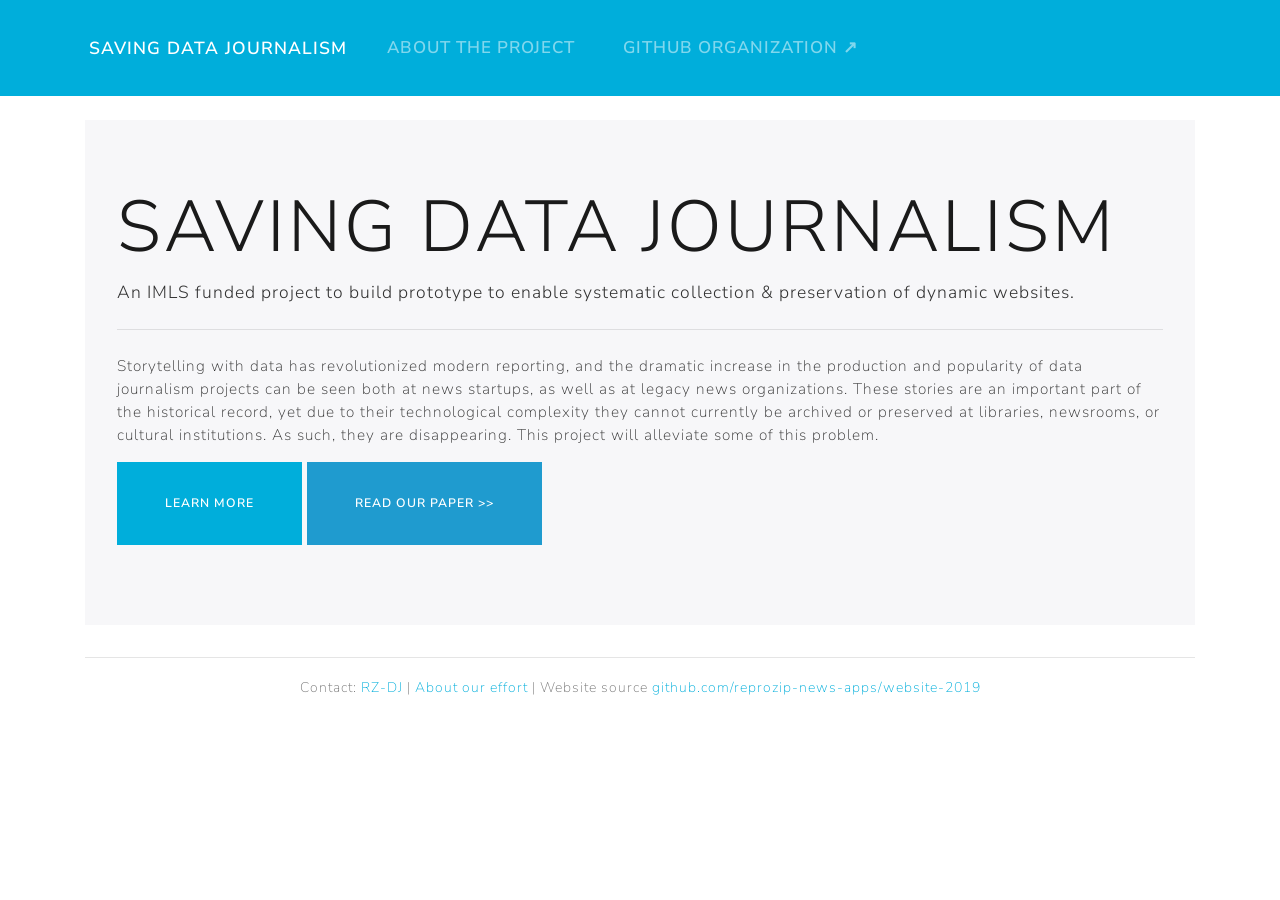
<file: index.html>
<!DOCTYPE html>
<html prefix="og: http://ogp.me/ns# article: http://ogp.me/ns/article#
" lang="en">
<head>
<meta charset="utf-8">
<meta name="viewport" content="width=device-width, initial-scale=1">
<title>index | Saving Data Journalism</title>
<link href="assets/css/all-nocdn.css" rel="stylesheet" type="text/css">
<meta name="theme-color" content="#5670d4">
<meta name="generator" content="Nikola (getnikola.com)">
<link rel="alternate" type="application/rss+xml" title="RSS" href="rss.xml">
<link rel="canonical" href="https://savingjournalism.reprozip.org/">
<!--[if lt IE 9]><script src="assets/js/html5.js"></script><![endif]--><meta name="author" content="RZ-DJ">
<meta property="og:site_name" content="Saving Data Journalism">
<meta property="og:title" content="index">
<meta property="og:url" content="https://savingjournalism.reprozip.org/">
<meta property="og:description" content="Saving Data Journalism
		An IMLS funded project to build prototype to enable systematic collection &amp; preservation of dynamic websites.
		
		Storytelling with data has revolutionized modern reporting, ">
<meta property="og:type" content="article">
<meta property="article:published_time" content="2018-06-25T15:19:05-04:00">
</head>
<body>
<a href="#content" class="sr-only sr-only-focusable">Skip to main content</a>

<!-- Menubar -->

<nav class="navbar navbar-expand-md navbar-dark bg-dark static-top mb-4"><div class="container">
<!-- This keeps the margins nice -->
        <a class="navbar-brand" href="https://savingjournalism.reprozip.org/">

            <span id="blog-title">Saving Data Journalism</span>
        </a>
        <button class="navbar-toggler" type="button" data-toggle="collapse" data-target="#bs-navbar" aria-controls="bs-navbar" aria-expanded="false" aria-label="Toggle navigation">
            <span class="navbar-toggler-icon"></span>
        </button>

        <div class="collapse navbar-collapse" id="bs-navbar">
            <ul class="navbar-nav mr-auto">
<li class="nav-item">
<a href="about/" class="nav-link">About the Project</a>
                </li>
<li class="nav-item">
<a href="https://github.com/reprozip-news-apps" class="nav-link">GitHub Organization ↗</a>

                
            </li>
</ul>
<ul class="navbar-nav navbar-right"></ul>
</div>
<!-- /.navbar-collapse -->
    </div>
<!-- /.container -->
</nav><!-- End of Menubar --><div class="container" id="content" role="main">
    <div class="body-content">
        <!--Body content-->
        
        
<article class="post-text storypage" itemscope="itemscope" itemtype="http://schema.org/Article"><header></header><div class="e-content entry-content" itemprop="articleBody text">
    <!--
.. title:
.. slug: index
.. date: 2018-06-25 15:19:05 UTC-04:00
.. hidetitle: True
.. description: 
.. type: text
-->


  
  
  <div class="jumbotron">
		<h1 class="display-3">Saving Data Journalism</h1>
		<p class="lead">An IMLS funded project to build prototype to enable systematic collection &amp; preservation of dynamic websites.</p>
		<hr class="my-4">
<p>Storytelling with data has revolutionized modern reporting, and the dramatic increase in the production and popularity of data journalism projects can be seen both at news startups, as well as at legacy news organizations. These stories are an important part of the historical record, yet due to their technological complexity they cannot currently be archived or preserved at libraries, newsrooms, or cultural institutions. As such, they are disappearing. This project will alleviate some of this problem.</p>
		<p class="lead"><a class="btn btn-primary btn-lg" href="about/" role="button">Learn more</a> <a class="btn btn-info btn-lg" href="https://osf.io/preprints/lissa/khtdr/" role="button">Read our paper &gt;&gt;</a></p>
	</div>
  
  
	

    </div>
    

</article><!--End of body content--><footer id="footer">
            Contact: <a href="mailto:rz-dj@nyu.edu">RZ-DJ</a> | <a href="about/">About our effort</a> | Website source <a href="https://github.com/reprozip-news-apps/website-2019">github.com/reprozip-news-apps/website-2019</a>
            
        </footer>
</div>
</div>


        <script src="assets/js/all-nocdn.js"></script><!-- fancy dates --><script>
    moment.locale("en");
    fancydates(0, "YYYY-MM-DD HH:mm");
    </script><!-- end fancy dates --><script>
    baguetteBox.run('div#content', {
        ignoreClass: 'islink',
        captions: function(element) {
            return element.getElementsByTagName('img')[0].alt;
    }});
    </script>
</body>
</html>
</file>
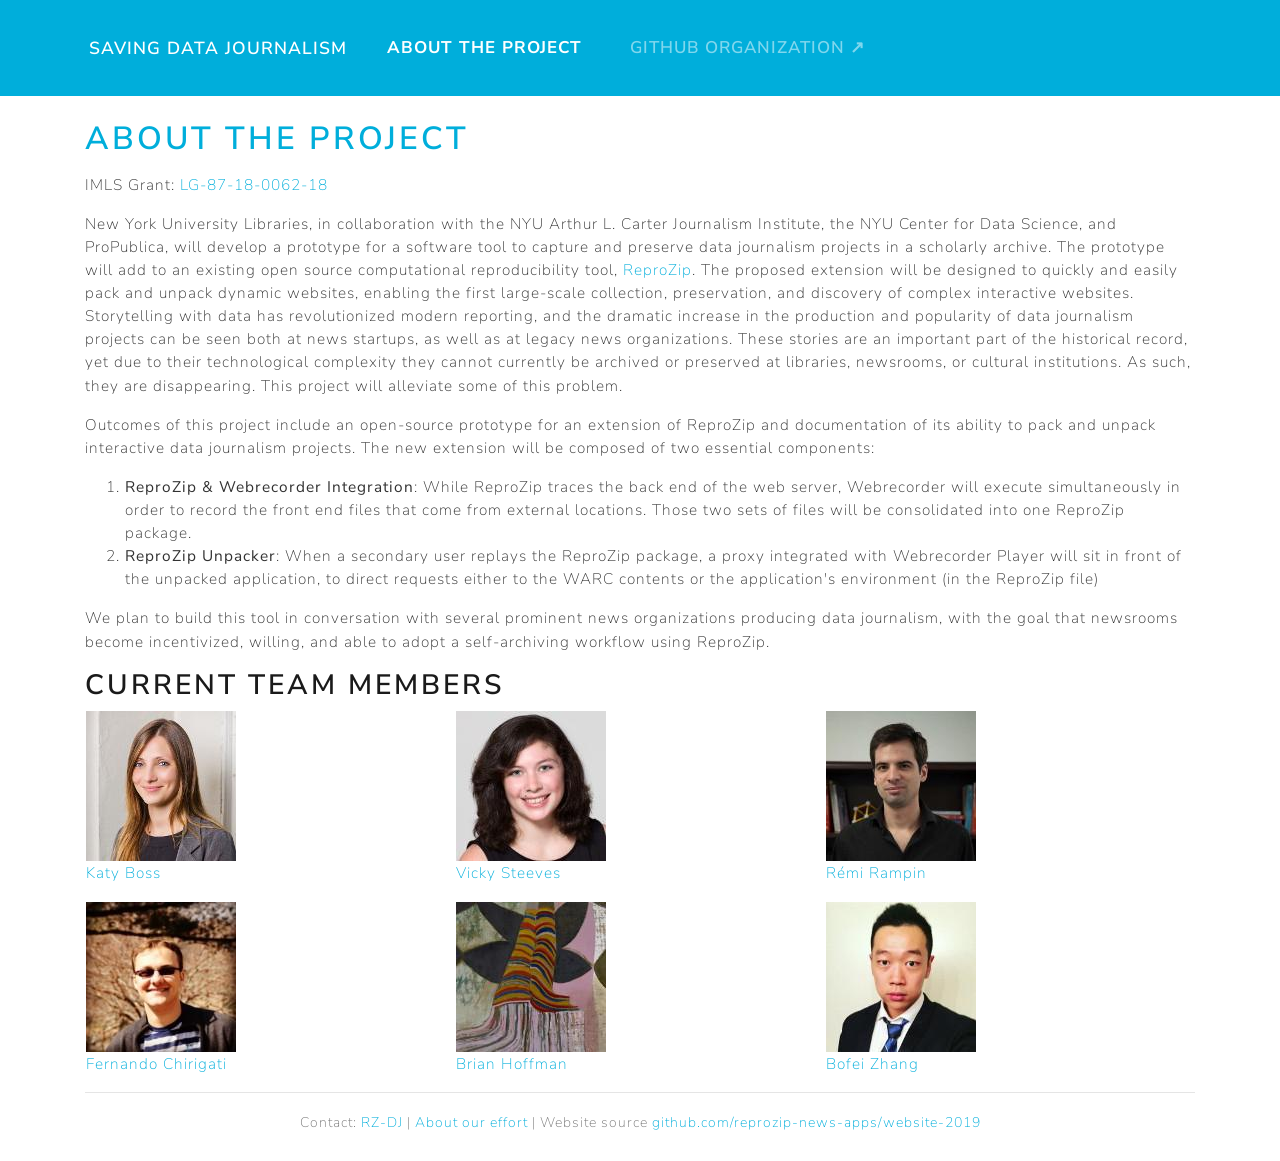
<file: about/index.html>
<!DOCTYPE html>
<html prefix="og: http://ogp.me/ns# article: http://ogp.me/ns/article#
" lang="en">
<head>
<meta charset="utf-8">
<meta name="viewport" content="width=device-width, initial-scale=1">
<title>About the Project | Saving Data Journalism</title>
<link href="../assets/css/all-nocdn.css" rel="stylesheet" type="text/css">
<meta name="theme-color" content="#5670d4">
<meta name="generator" content="Nikola (getnikola.com)">
<link rel="alternate" type="application/rss+xml" title="RSS" href="../rss.xml">
<link rel="canonical" href="https://savingjournalism.reprozip.org/about/">
<!--[if lt IE 9]><script src="../assets/js/html5.js"></script><![endif]--><meta name="author" content="RZ-DJ">
<meta property="og:site_name" content="Saving Data Journalism">
<meta property="og:title" content="About the Project">
<meta property="og:url" content="https://savingjournalism.reprozip.org/about/">
<meta property="og:description" content="IMLS Grant: LG-87-18-0062-18

	New York University Libraries, in collaboration with the NYU Arthur L. Carter Journalism Institute, the NYU Center for Data Science, and ProPublica, will develop a proto">
<meta property="og:type" content="article">
<meta property="article:published_time" content="2018-06-25T15:19:05-04:00">
</head>
<body>
<a href="#content" class="sr-only sr-only-focusable">Skip to main content</a>

<!-- Menubar -->

<nav class="navbar navbar-expand-md navbar-dark bg-dark static-top mb-4"><div class="container">
<!-- This keeps the margins nice -->
        <a class="navbar-brand" href="https://savingjournalism.reprozip.org/">

            <span id="blog-title">Saving Data Journalism</span>
        </a>
        <button class="navbar-toggler" type="button" data-toggle="collapse" data-target="#bs-navbar" aria-controls="bs-navbar" aria-expanded="false" aria-label="Toggle navigation">
            <span class="navbar-toggler-icon"></span>
        </button>

        <div class="collapse navbar-collapse" id="bs-navbar">
            <ul class="navbar-nav mr-auto">
<li class="nav-item active">
<a href="." class="nav-link">About the Project <span class="sr-only">(active)</span></a>
                </li>
<li class="nav-item">
<a href="https://github.com/reprozip-news-apps" class="nav-link">GitHub Organization ↗</a>

                
            </li>
</ul>
<ul class="navbar-nav navbar-right"></ul>
</div>
<!-- /.navbar-collapse -->
    </div>
<!-- /.container -->
</nav><!-- End of Menubar --><div class="container" id="content" role="main">
    <div class="body-content">
        <!--Body content-->
        
        
<article class="post-text storypage" itemscope="itemscope" itemtype="http://schema.org/Article"><header><h1 class="p-name entry-title" itemprop="headline name"><a href="." class="u-url">About the Project</a></h1>

        

    </header><div class="e-content entry-content" itemprop="articleBody text">
    <p>IMLS Grant: <a href="https://www.imls.gov/grants/awarded/lg-87-18-0062-18">LG-87-18-0062-18</a></p>

	<p>New York University Libraries, in collaboration with the NYU Arthur L. Carter Journalism Institute, the NYU Center for Data Science, and ProPublica, will develop a prototype for a software tool to capture and preserve data journalism projects in a scholarly archive. The prototype will add to an existing open source computational reproducibility tool, <a href="https://www.reprozip.org">ReproZip</a>. The proposed extension will be designed to quickly and easily pack and unpack dynamic websites, enabling the first large-scale collection, preservation, and discovery of complex interactive websites. Storytelling with data has revolutionized modern reporting, and the dramatic increase in the production and popularity of data journalism projects can be seen both at news startups, as well as at legacy news organizations. These stories are an important part of the historical record, yet due to their technological complexity they cannot currently be archived or preserved at libraries, newsrooms, or cultural institutions. As such, they are disappearing. This project will alleviate some of this problem.</p>
	
	<p>Outcomes of this project include an open-source prototype for an extension of ReproZip and documentation of its ability to pack and unpack interactive data journalism projects. The new extension will be composed of two essential components:</p>

	<ol>
<li>
<strong>ReproZip &amp; Webrecorder Integration</strong>: While ReproZip traces the back end of the web server, Webrecorder will execute simultaneously in order to record the front end files that come from external locations. Those two sets of files will be consolidated into one ReproZip package.</li>
		<li>
<strong>ReproZip Unpacker</strong>: When a secondary user replays the ReproZip package, a proxy integrated with Webrecorder Player will sit in front of the unpacked application, to direct requests either to the WARC contents or the application's environment (in the ReproZip file)</li>
	</ol>
<p>We plan to build this tool in conversation with several prominent news organizations producing data journalism, with the goal that newsrooms become incentivized, willing, and able to adopt a self-archiving workflow using ReproZip. </p>
	
	<h2>Current Team Members</h2>
	
	<table style="height: 100%; width:100%;"><tbody>
<tr>
<td>
<img src="../images/katy.jpg" alt="Katy Boss"><p><a href="https://library.nyu.edu/people/katherine-boss/">Katy Boss</a></p>
</td>
    <td>
<img src="../images/vicky.jpg" alt="Vicky Steeves"><p><a href="https://vickysteeves.com/">Vicky Steeves</a></p>
</td>
    <td>
<img src="../images/remi.jpg" alt="Remi Rampin"><p><a href="https://github.com/remram44"> Rémi Rampin</a></p>
</td>
	</tr>
<tr>
<td>
<img src="../images/fernando.jpg" alt="Fernando Seabra Chirigati"><p><a href="http://vgc.poly.edu/~fchirigati/">Fernando Chirigati</a></p>
</td>
    <td>
<img src="../images/brian.jpg" alt="Brian Hoffman"><p><a href="https://github.com/quoideneuf">Brian Hoffman</a></p>
</td>
    <td>
<img src="../images/bofei.jpg" alt="Bofei Zhang"><p><a href="https://www.linkedin.com/in/bofei-zhang-a982a1b7/">Bofei Zhang</a></p>
</td>
	</tr>
</tbody></table>
</div>
    

</article><!--End of body content--><footer id="footer">
            Contact: <a href="mailto:rz-dj@nyu.edu">RZ-DJ</a> | <a href=".">About our effort</a> | Website source <a href="https://github.com/reprozip-news-apps/website-2019">github.com/reprozip-news-apps/website-2019</a>
            
        </footer>
</div>
</div>


        <script src="../assets/js/all-nocdn.js"></script><!-- fancy dates --><script>
    moment.locale("en");
    fancydates(0, "YYYY-MM-DD HH:mm");
    </script><!-- end fancy dates --><script>
    baguetteBox.run('div#content', {
        ignoreClass: 'islink',
        captions: function(element) {
            return element.getElementsByTagName('img')[0].alt;
    }});
    </script>
</body>
</html>
</file>
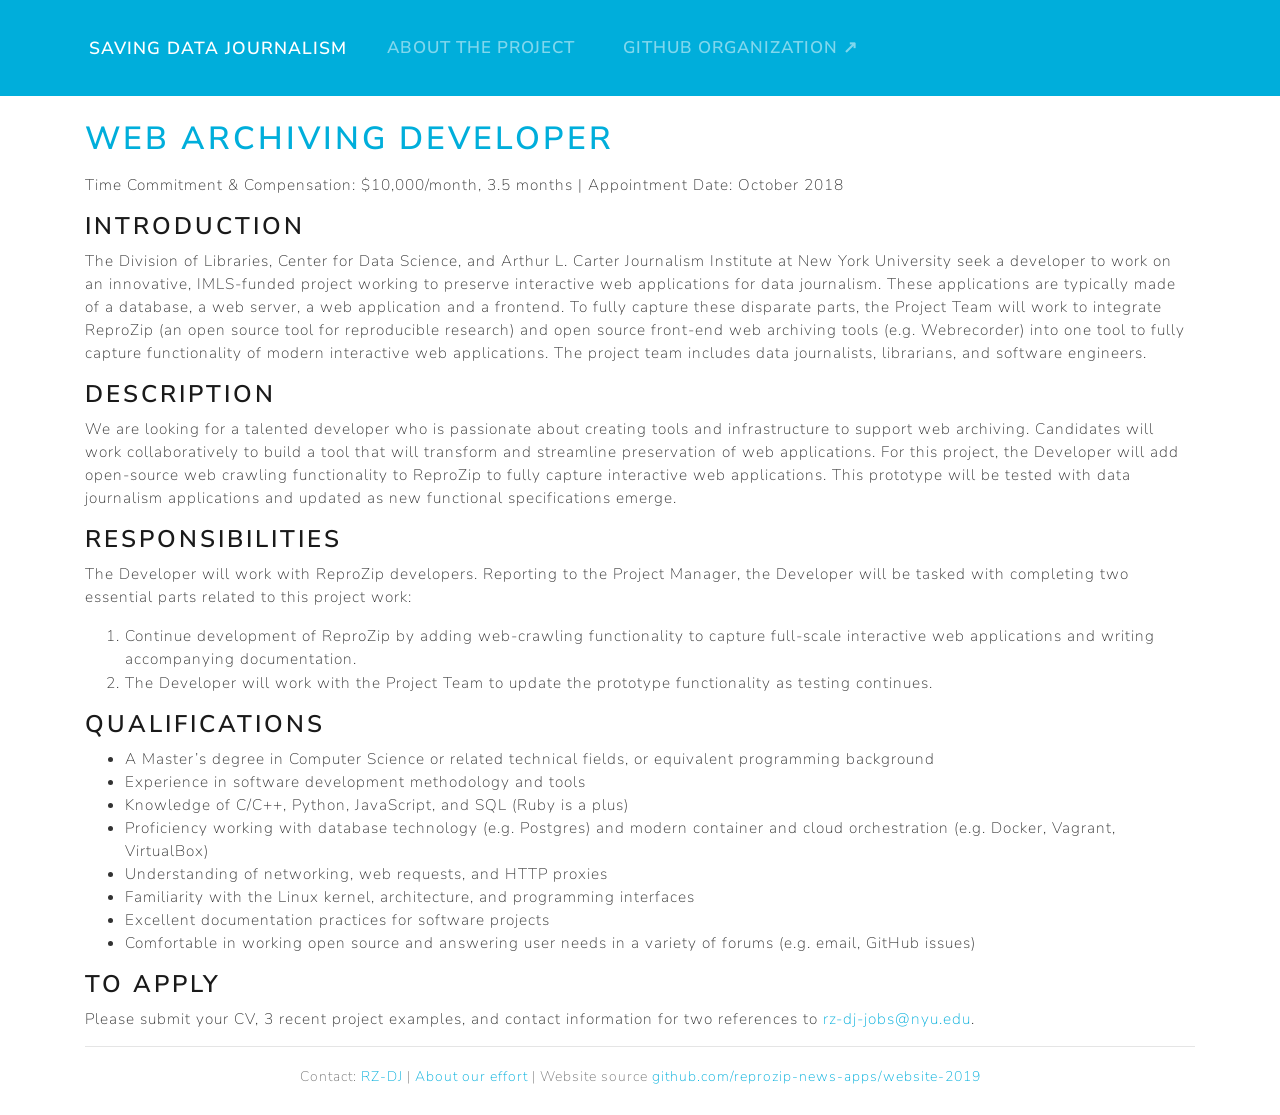
<file: dev/index.html>
<!DOCTYPE html>
<html prefix="og: http://ogp.me/ns# article: http://ogp.me/ns/article#
" lang="en">
<head>
<meta charset="utf-8">
<meta name="description" content="A short-term web archiving developer job for our grant project.">
<meta name="viewport" content="width=device-width, initial-scale=1">
<title>Web Archiving Developer | Saving Data Journalism</title>
<link href="../assets/css/all-nocdn.css" rel="stylesheet" type="text/css">
<meta name="theme-color" content="#5670d4">
<meta name="generator" content="Nikola (getnikola.com)">
<link rel="alternate" type="application/rss+xml" title="RSS" href="../rss.xml">
<link rel="canonical" href="https://savingjournalism.reprozip.org/dev/">
<!--[if lt IE 9]><script src="../assets/js/html5.js"></script><![endif]--><meta name="description" itemprop="description" content="A short-term web archiving developer job for our grant project.">
<meta name="author" content="RZ-DJ">
<meta property="og:site_name" content="Saving Data Journalism">
<meta property="og:title" content="Web Archiving Developer">
<meta property="og:url" content="https://savingjournalism.reprozip.org/dev/">
<meta property="og:description" content="A short-term web archiving developer job for our grant project.">
<meta property="og:type" content="article">
<meta property="article:published_time" content="2018-06-07T23:28:00-04:00">
</head>
<body>
<a href="#content" class="sr-only sr-only-focusable">Skip to main content</a>

<!-- Menubar -->

<nav class="navbar navbar-expand-md navbar-dark bg-dark static-top mb-4"><div class="container">
<!-- This keeps the margins nice -->
        <a class="navbar-brand" href="https://savingjournalism.reprozip.org/">

            <span id="blog-title">Saving Data Journalism</span>
        </a>
        <button class="navbar-toggler" type="button" data-toggle="collapse" data-target="#bs-navbar" aria-controls="bs-navbar" aria-expanded="false" aria-label="Toggle navigation">
            <span class="navbar-toggler-icon"></span>
        </button>

        <div class="collapse navbar-collapse" id="bs-navbar">
            <ul class="navbar-nav mr-auto">
<li class="nav-item">
<a href="../about/" class="nav-link">About the Project</a>
                </li>
<li class="nav-item">
<a href="https://github.com/reprozip-news-apps" class="nav-link">GitHub Organization ↗</a>

                
            </li>
</ul>
<ul class="navbar-nav navbar-right"></ul>
</div>
<!-- /.navbar-collapse -->
    </div>
<!-- /.container -->
</nav><!-- End of Menubar --><div class="container" id="content" role="main">
    <div class="body-content">
        <!--Body content-->
        
        
<article class="post-text storypage" itemscope="itemscope" itemtype="http://schema.org/Article"><header><h1 class="p-name entry-title" itemprop="headline name"><a href="." class="u-url">Web Archiving Developer</a></h1>

        

    </header><div class="e-content entry-content" itemprop="articleBody text">
    <p>Time Commitment &amp; Compensation: $10,000/month, 3.5 months | Appointment Date: October 2018</p>

	<h3>INTRODUCTION</h3>
	<p>The Division of Libraries, Center for Data Science, and Arthur L. Carter Journalism Institute at New York University seek a developer to work on an innovative, IMLS-funded project working to preserve interactive web applications for data journalism. These applications are typically made of a database, a web server, a web application and a frontend. To fully capture these disparate parts, the Project Team will work to integrate ReproZip (an open source tool for reproducible research) and open source front-end web archiving tools (e.g. Webrecorder) into one tool to fully capture functionality of modern interactive web applications. The project team includes data journalists, librarians, and software engineers.</p>

	<h3>DESCRIPTION</h3>
	<p>We are looking for a talented developer who is passionate about creating tools and infrastructure to support web archiving. Candidates will work collaboratively to build a tool that will transform and streamline preservation of web applications. For this project, the Developer will add open-source web crawling functionality to ReproZip to fully capture interactive web applications. This prototype will be tested with data journalism applications and updated as new functional specifications emerge.</p>

	<h3>RESPONSIBILITIES</h3>
	<p>The Developer will work with ReproZip developers. Reporting to the Project Manager, the Developer will be tasked with completing two essential parts related to this project work:</p>
	<ol>
<li>Continue development of ReproZip by adding web-crawling functionality to capture full-scale interactive web applications and writing accompanying documentation.</li>
		<li>The Developer will work with the Project Team to update the prototype functionality as testing continues.</li>
	</ol>
<h3>QUALIFICATIONS</h3>
	<ul>
<li>A Master’s degree in Computer Science or related technical fields, or equivalent programming background</li>
		<li>Experience in software development methodology and tools</li>
		<li>Knowledge of C/C++, Python, JavaScript, and SQL (Ruby is a plus)</li>
		<li>Proficiency working with database technology (e.g. Postgres) and modern container and cloud orchestration (e.g. Docker, Vagrant, VirtualBox)</li>
		<li>Understanding of networking, web requests, and HTTP proxies</li>
		<li>Familiarity with the Linux kernel, architecture, and programming interfaces</li>
		<li>Excellent documentation practices for software projects</li>
		<li>Comfortable in working open source and answering user needs in a variety of forums (e.g. email, GitHub issues)</li>
	</ul>
<h3>TO APPLY</h3>
	<p>Please submit your CV, 3 recent project examples, and contact information for two references to <a href="mailto:rz-dj-jobs@nyu.edu">rz-dj-jobs@nyu.edu</a>.</p>


    </div>
    

</article><!--End of body content--><footer id="footer">
            Contact: <a href="mailto:rz-dj@nyu.edu">RZ-DJ</a> | <a href="../about/">About our effort</a> | Website source <a href="https://github.com/reprozip-news-apps/website-2019">github.com/reprozip-news-apps/website-2019</a>
            
        </footer>
</div>
</div>


        <script src="../assets/js/all-nocdn.js"></script><!-- fancy dates --><script>
    moment.locale("en");
    fancydates(0, "YYYY-MM-DD HH:mm");
    </script><!-- end fancy dates --><script>
    baguetteBox.run('div#content', {
        ignoreClass: 'islink',
        captions: function(element) {
            return element.getElementsByTagName('img')[0].alt;
    }});
    </script>
</body>
</html>
</file>
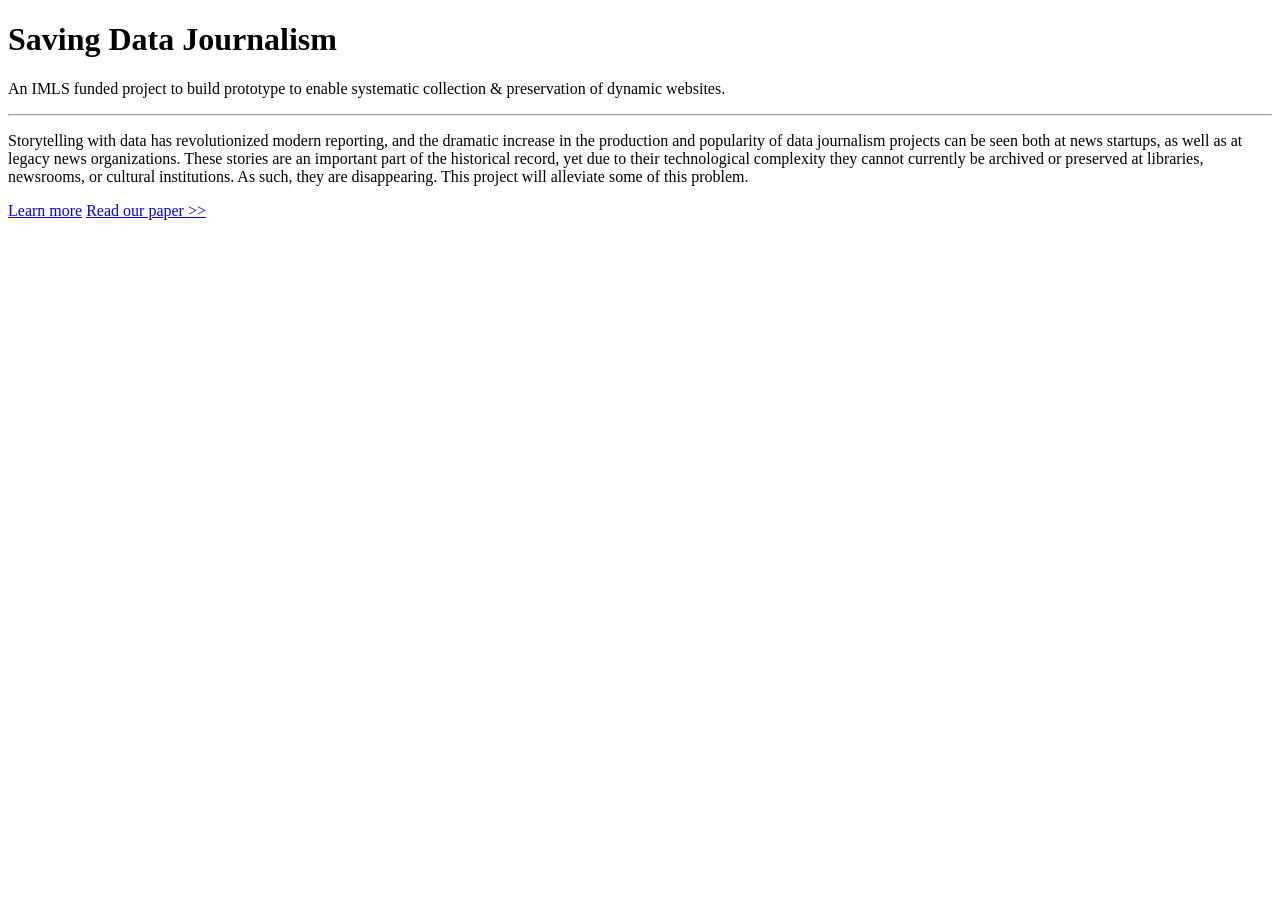
<file: pages/index.html>
<!--
.. title:
.. slug: index
.. date: 2018-06-25 15:19:05 UTC-04:00
.. hidetitle: True
.. description: 
.. type: text
-->
<!DOCTYPE html>
<html lang="en">
  <body>
  
  <div class="jumbotron">
		<h1 class="display-3">Saving Data Journalism</h1>
		<p class="lead">An IMLS funded project to build prototype to enable systematic collection & preservation of dynamic websites.</p>
		<hr class="my-4">
		<p>Storytelling with data has revolutionized modern reporting, and the dramatic increase in the production and popularity of data journalism projects can be seen both at news startups, as well as at legacy news organizations. These stories are an important part of the historical record, yet due to their technological complexity they cannot currently be archived or preserved at libraries, newsrooms, or cultural institutions. As such, they are disappearing. This project will alleviate some of this problem.</p>
		<p class="lead"><a class="btn btn-primary btn-lg" href="/about/" role="button">Learn more</a> <a class="btn btn-info btn-lg" href="https://osf.io/preprints/lissa/khtdr/" role="button">Read our paper >></a></p>
	</div>
  
  
	</body>
</html>
</file>
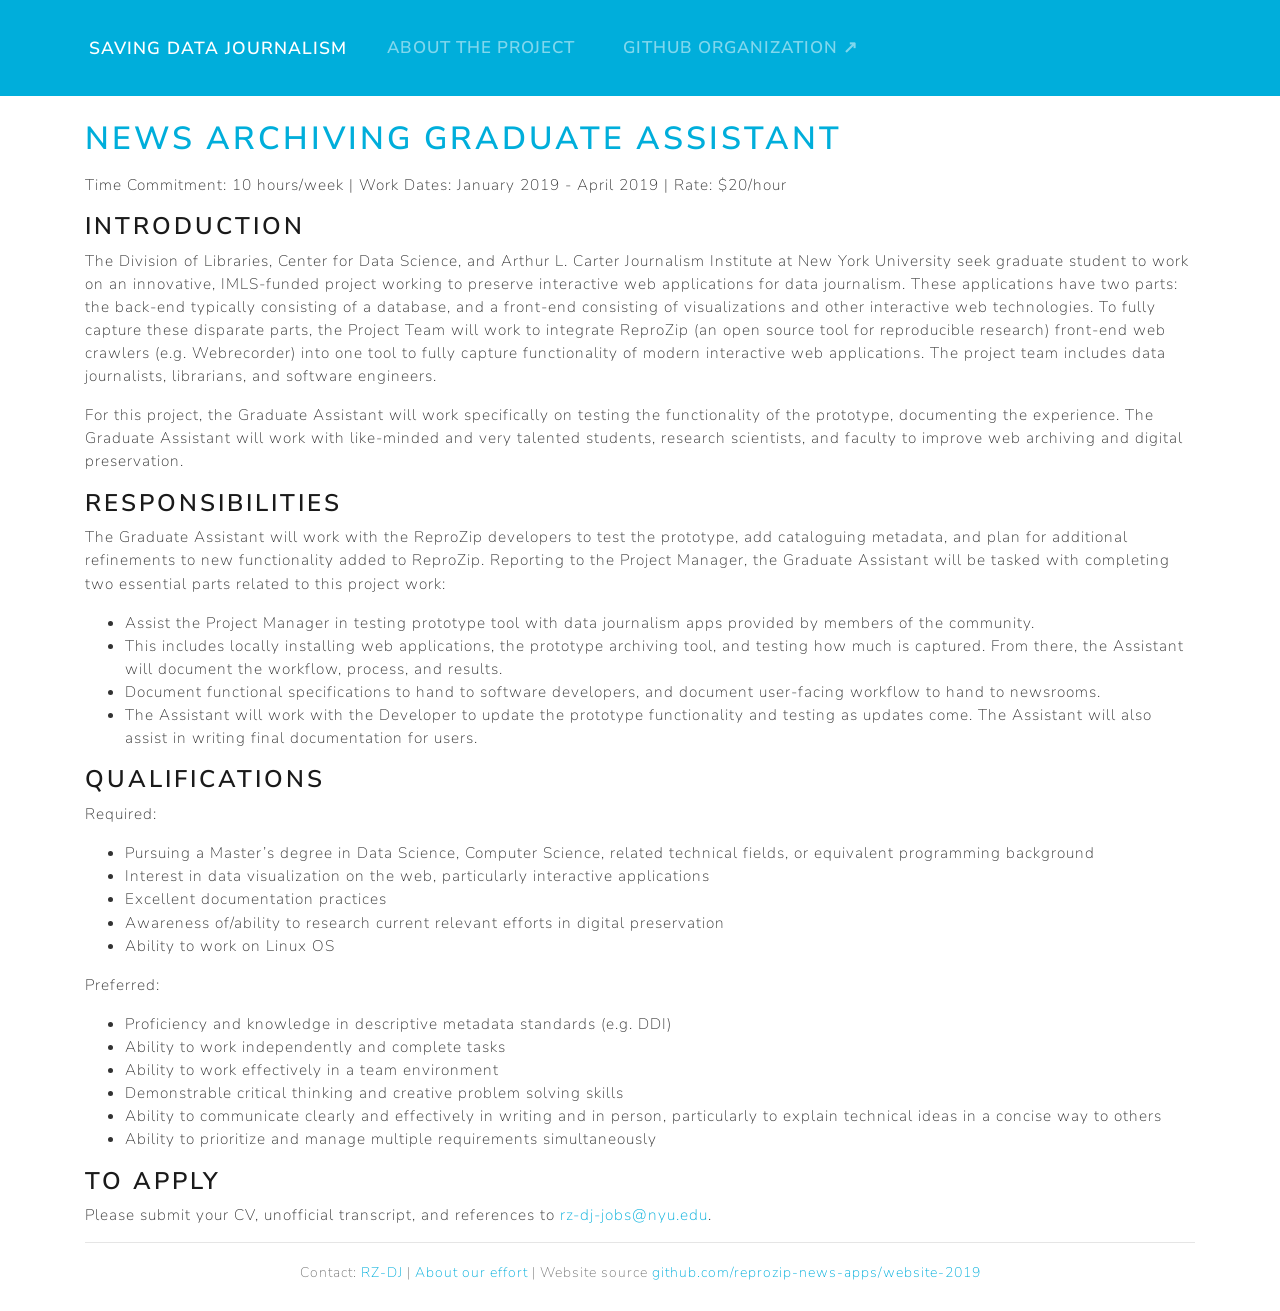
<file: student-assistant/index.html>
<!DOCTYPE html>
<html prefix="og: http://ogp.me/ns# article: http://ogp.me/ns/article#
" lang="en">
<head>
<meta charset="utf-8">
<meta name="viewport" content="width=device-width, initial-scale=1">
<title>News Archiving Graduate Assistant | Saving Data Journalism</title>
<link href="../assets/css/all-nocdn.css" rel="stylesheet" type="text/css">
<meta name="theme-color" content="#5670d4">
<meta name="generator" content="Nikola (getnikola.com)">
<link rel="alternate" type="application/rss+xml" title="RSS" href="../rss.xml">
<link rel="canonical" href="https://savingjournalism.reprozip.org/student-assistant/">
<!--[if lt IE 9]><script src="../assets/js/html5.js"></script><![endif]--><meta name="author" content="RZ-DJ">
<meta property="og:site_name" content="Saving Data Journalism">
<meta property="og:title" content="News Archiving Graduate Assistant">
<meta property="og:url" content="https://savingjournalism.reprozip.org/student-assistant/">
<meta property="og:description" content="Time Commitment: 10 hours/week | Work Dates: January 2019 - April 2019 | Rate: $20/hour

	INTRODUCTION
	The Division of Libraries, Center for Data Science, and Arthur L. Carter Journalism Institute at">
<meta property="og:type" content="article">
<meta property="article:published_time" content="2018-06-07T23:26:00-04:00">
</head>
<body>
<a href="#content" class="sr-only sr-only-focusable">Skip to main content</a>

<!-- Menubar -->

<nav class="navbar navbar-expand-md navbar-dark bg-dark static-top mb-4"><div class="container">
<!-- This keeps the margins nice -->
        <a class="navbar-brand" href="https://savingjournalism.reprozip.org/">

            <span id="blog-title">Saving Data Journalism</span>
        </a>
        <button class="navbar-toggler" type="button" data-toggle="collapse" data-target="#bs-navbar" aria-controls="bs-navbar" aria-expanded="false" aria-label="Toggle navigation">
            <span class="navbar-toggler-icon"></span>
        </button>

        <div class="collapse navbar-collapse" id="bs-navbar">
            <ul class="navbar-nav mr-auto">
<li class="nav-item">
<a href="../about/" class="nav-link">About the Project</a>
                </li>
<li class="nav-item">
<a href="https://github.com/reprozip-news-apps" class="nav-link">GitHub Organization ↗</a>

                
            </li>
</ul>
<ul class="navbar-nav navbar-right"></ul>
</div>
<!-- /.navbar-collapse -->
    </div>
<!-- /.container -->
</nav><!-- End of Menubar --><div class="container" id="content" role="main">
    <div class="body-content">
        <!--Body content-->
        
        
<article class="post-text storypage" itemscope="itemscope" itemtype="http://schema.org/Article"><header><h1 class="p-name entry-title" itemprop="headline name"><a href="." class="u-url">News Archiving Graduate Assistant</a></h1>

        

    </header><div class="e-content entry-content" itemprop="articleBody text">
    <p>Time Commitment: 10 hours/week | Work Dates: January 2019 - April 2019 | Rate: $20/hour</p>

	<h3>INTRODUCTION</h3>
	<p>The Division of Libraries, Center for Data Science, and Arthur L. Carter Journalism Institute at New York University seek graduate student to work on an innovative, IMLS-funded project working to preserve interactive web applications for data journalism. These applications have two parts: the back-end typically consisting of a database, and a front-end consisting of visualizations and other interactive web technologies. To fully capture these disparate parts, the Project Team will work to integrate ReproZip (an open source tool for reproducible research) front-end web crawlers (e.g. Webrecorder) into one tool to fully capture functionality of modern interactive web applications. The project team includes data journalists, librarians, and software engineers.</p>

	<p>For this project, the Graduate Assistant will work specifically on testing the functionality of the prototype, documenting the experience. The Graduate Assistant will work with like-minded and very talented students, research scientists, and faculty to improve web archiving and digital preservation.</p>

	<h3>RESPONSIBILITIES</h3>
	<p>The Graduate Assistant will work with the ReproZip developers to test the prototype, add cataloguing metadata, and plan for additional refinements to new functionality added to ReproZip. Reporting to the Project Manager, the Graduate Assistant will be tasked with completing two essential parts related to this project work:</p>
	
	<ul>
<li>Assist the Project Manager in testing prototype tool with data journalism apps provided by members of the community.</li>
		<li>This includes locally installing web applications, the prototype archiving tool, and testing how much is captured. From there, the Assistant will document the workflow, process, and results.</li>
		<li>Document functional specifications to hand to software developers, and document user-facing workflow to hand to newsrooms.</li>
		<li>The Assistant will work with the Developer to update the prototype functionality and testing as updates come. The Assistant will also assist in writing final documentation for users.</li>
	</ul>
<h3>QUALIFICATIONS</h3>
	<p>Required:</p>
	<ul>
<li>Pursuing a Master’s degree in Data Science, Computer Science, related technical fields, or equivalent programming background</li>
		<li>Interest in data visualization on the web, particularly interactive applications</li>
		<li>Excellent documentation practices</li>
		<li>Awareness of/ability to research current relevant efforts in digital preservation</li>
		<li>Ability to work on Linux OS</li>
	</ul>
<p>Preferred:</p>
	<ul>
<li>Proficiency and knowledge in descriptive metadata standards (e.g. DDI) </li>
		<li>Ability to work independently and complete tasks</li>
		<li>Ability to work effectively in a team environment</li>
		<li>Demonstrable critical thinking and creative problem solving skills</li>
		<li>Ability to communicate clearly and effectively in writing and in person, particularly to explain technical ideas in a concise way to others</li>
		<li>Ability to prioritize and manage multiple requirements simultaneously</li>
	</ul>
<h3>TO APPLY</h3>
	<p>Please submit your CV, unofficial transcript, and references to <a href="mailto:rz-dj-jobs@nyu.edu">rz-dj-jobs@nyu.edu</a>.</p>


    </div>
    

</article><!--End of body content--><footer id="footer">
            Contact: <a href="mailto:rz-dj@nyu.edu">RZ-DJ</a> | <a href="../about/">About our effort</a> | Website source <a href="https://github.com/reprozip-news-apps/website-2019">github.com/reprozip-news-apps/website-2019</a>
            
        </footer>
</div>
</div>


        <script src="../assets/js/all-nocdn.js"></script><!-- fancy dates --><script>
    moment.locale("en");
    fancydates(0, "YYYY-MM-DD HH:mm");
    </script><!-- end fancy dates --><script>
    baguetteBox.run('div#content', {
        ignoreClass: 'islink',
        captions: function(element) {
            return element.getElementsByTagName('img')[0].alt;
    }});
    </script>
</body>
</html>
</file>
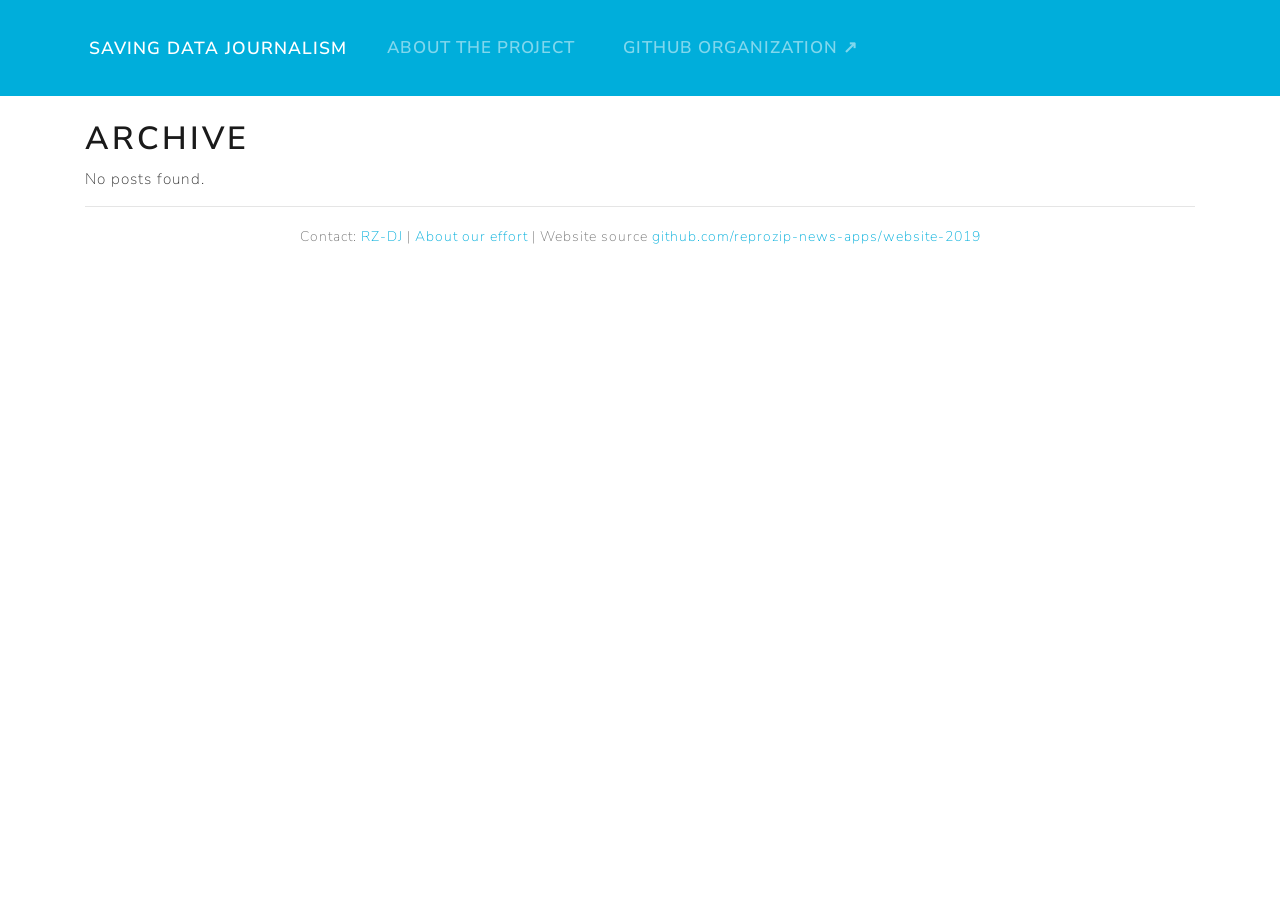
<file: archive.html>
<!DOCTYPE html>
<html prefix="og: http://ogp.me/ns# article: http://ogp.me/ns/article#
" lang="en">
<head>
<meta charset="utf-8">
<meta name="description" content="A site detailing our work to save data journalism apps.">
<meta name="viewport" content="width=device-width, initial-scale=1">
<title>Archive | Saving Data Journalism</title>
<link href="assets/css/all-nocdn.css" rel="stylesheet" type="text/css">
<meta name="theme-color" content="#5670d4">
<meta name="generator" content="Nikola (getnikola.com)">
<link rel="alternate" type="application/rss+xml" title="RSS" href="rss.xml">
<link rel="canonical" href="https://savingjournalism.reprozip.org/archive.html">
<!--[if lt IE 9]><script src="assets/js/html5.js"></script><![endif]-->
</head>
<body>
<a href="#content" class="sr-only sr-only-focusable">Skip to main content</a>

<!-- Menubar -->

<nav class="navbar navbar-expand-md navbar-dark bg-dark static-top mb-4"><div class="container">
<!-- This keeps the margins nice -->
        <a class="navbar-brand" href="https://savingjournalism.reprozip.org/">

            <span id="blog-title">Saving Data Journalism</span>
        </a>
        <button class="navbar-toggler" type="button" data-toggle="collapse" data-target="#bs-navbar" aria-controls="bs-navbar" aria-expanded="false" aria-label="Toggle navigation">
            <span class="navbar-toggler-icon"></span>
        </button>

        <div class="collapse navbar-collapse" id="bs-navbar">
            <ul class="navbar-nav mr-auto">
<li class="nav-item">
<a href="about/" class="nav-link">About the Project</a>
                </li>
<li class="nav-item">
<a href="https://github.com/reprozip-news-apps" class="nav-link">GitHub Organization ↗</a>

                
            </li>
</ul>
<ul class="navbar-nav navbar-right"></ul>
</div>
<!-- /.navbar-collapse -->
    </div>
<!-- /.container -->
</nav><!-- End of Menubar --><div class="container" id="content" role="main">
    <div class="body-content">
        <!--Body content-->
        
        
<article class="listpage"><header><h1>Archive</h1>
    </header><p>No posts found.</p>
</article><!--End of body content--><footer id="footer">
            Contact: <a href="mailto:rz-dj@nyu.edu">RZ-DJ</a> | <a href="about/">About our effort</a> | Website source <a href="https://github.com/reprozip-news-apps/website-2019">github.com/reprozip-news-apps/website-2019</a>
            
        </footer>
</div>
</div>


        <script src="assets/js/all-nocdn.js"></script><!-- fancy dates --><script>
    moment.locale("en");
    fancydates(0, "YYYY-MM-DD HH:mm");
    </script><!-- end fancy dates --><script>
    baguetteBox.run('div#content', {
        ignoreClass: 'islink',
        captions: function(element) {
            return element.getElementsByTagName('img')[0].alt;
    }});
    </script>
</body>
</html>
</file>
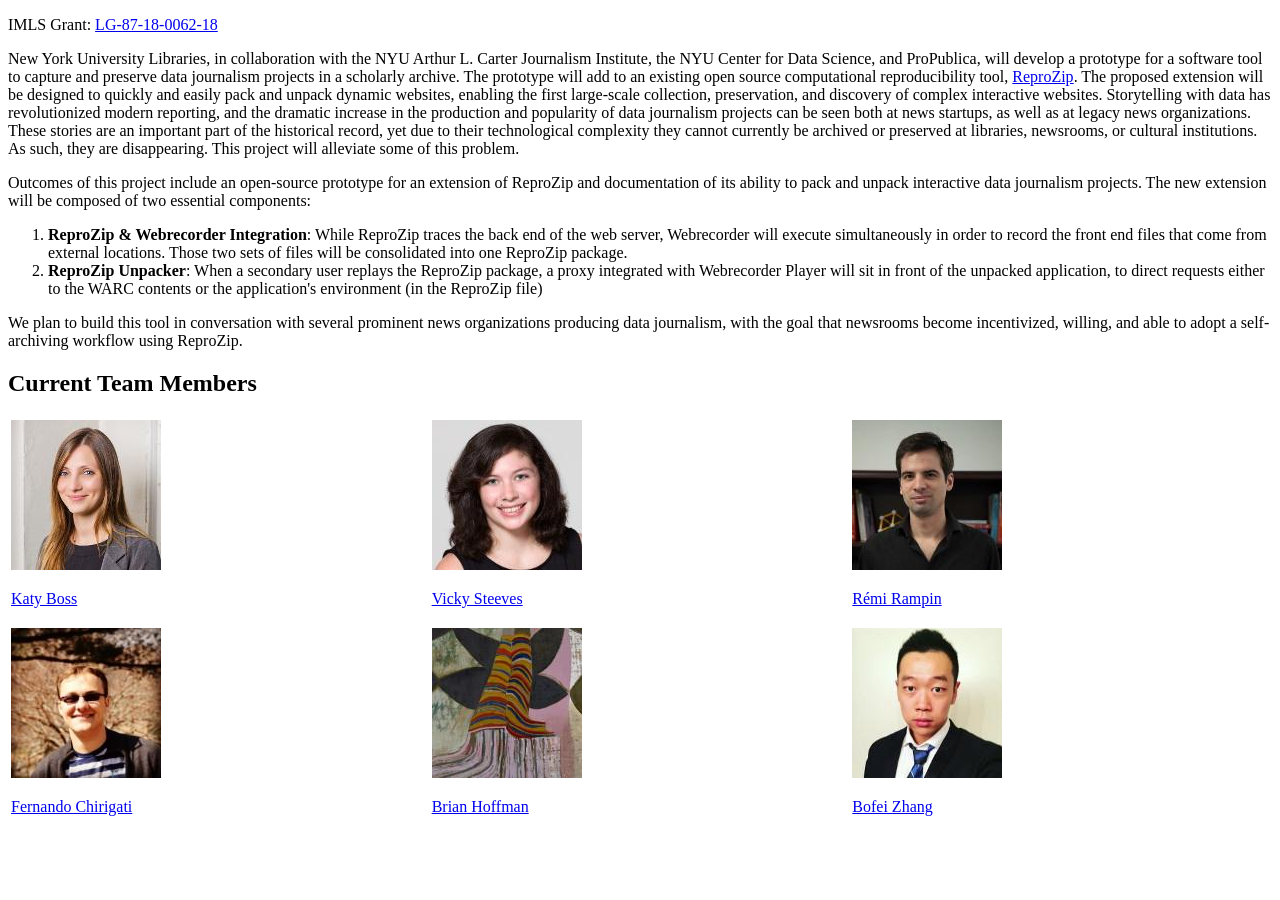
<file: about/index.src.html>
<!--
.. title: About the Project
.. slug: about
.. date: 2018-06-25 15:19:05 UTC-04:00
.. description: 
.. type: text
-->
<!DOCTYPE html>
<html lang="en">
  <body>

	<p>IMLS Grant: <a href="https://www.imls.gov/grants/awarded/lg-87-18-0062-18">LG-87-18-0062-18</a></p>

	<p>New York University Libraries, in collaboration with the NYU Arthur L. Carter Journalism Institute, the NYU Center for Data Science, and ProPublica, will develop a prototype for a software tool to capture and preserve data journalism projects in a scholarly archive. The prototype will add to an existing open source computational reproducibility tool, <a href="https://www.reprozip.org">ReproZip</a>. The proposed extension will be designed to quickly and easily pack and unpack dynamic websites, enabling the first large-scale collection, preservation, and discovery of complex interactive websites. Storytelling with data has revolutionized modern reporting, and the dramatic increase in the production and popularity of data journalism projects can be seen both at news startups, as well as at legacy news organizations. These stories are an important part of the historical record, yet due to their technological complexity they cannot currently be archived or preserved at libraries, newsrooms, or cultural institutions. As such, they are disappearing. This project will alleviate some of this problem.</p>
	
	<p>Outcomes of this project include an open-source prototype for an extension of ReproZip and documentation of its ability to pack and unpack interactive data journalism projects. The new extension will be composed of two essential components:</p>

	<ol>
		<li><strong>ReproZip & Webrecorder Integration</strong>: While ReproZip traces the back end of the web server, Webrecorder will execute simultaneously in order to record the front end files that come from external locations. Those two sets of files will be consolidated into one ReproZip package.</li>
		<li><strong>ReproZip Unpacker</strong>: When a secondary user replays the ReproZip package, a proxy integrated with Webrecorder Player will sit in front of the unpacked application, to direct requests either to the WARC contents or the application's environment (in the ReproZip file)</li>
	</ol>
	
	<p>We plan to build this tool in conversation with several prominent news organizations producing data journalism, with the goal that newsrooms become incentivized, willing, and able to adopt a self-archiving workflow using ReproZip. </p>
	
	<h2>Current Team Members</h2>
	
	<table style="height: 100%; width:100%;">
	<tbody>
	<tr>   
    <td><img src="/images/katy.jpg" alt="Katy Boss"/><p><a href="https://library.nyu.edu/people/katherine-boss/">Katy Boss</a></p></td>
    <td><img src="/images/vicky.jpg" alt="Vicky Steeves"/><p><a href="https://vickysteeves.com/">Vicky Steeves</a></p></td>
    <td><img src="/images/remi.jpg" alt="Remi Rampin"/><p><a href="https://github.com/remram44"> Rémi Rampin</a></p></td>
	</tr>
    
	<tr>
	<td><img src="/images/fernando.jpg" alt="Fernando Seabra Chirigati"/><p><a  href="http://vgc.poly.edu/~fchirigati/">Fernando Chirigati</a></p></td>
    <td><img src="/images/brian.jpg" alt="Brian Hoffman"/><p><a href="https://github.com/quoideneuf">Brian Hoffman</a></p></td>
    <td><img src="/images/bofei.jpg" alt="Bofei Zhang"/><p><a href="https://www.linkedin.com/in/bofei-zhang-a982a1b7/">Bofei Zhang</a></p></td>
	</tr>
	
	</tbody>
	</table>

	</body>
</html>
</file>
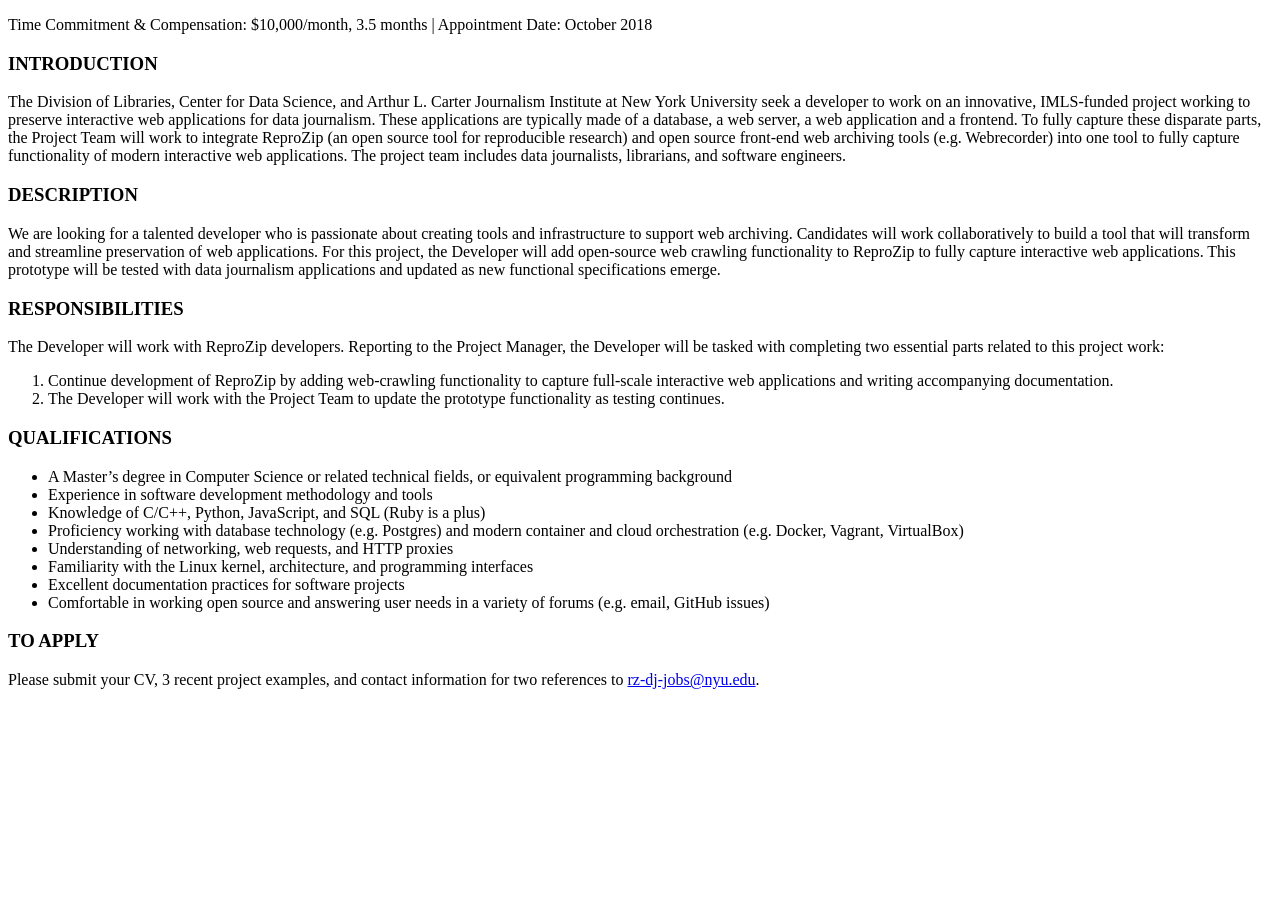
<file: dev/index.src.html>
<!--
.. title: Web Archiving Developer
.. slug: dev
.. date: 2018-06-07 23:28:00 UTC-04:00
.. description: A short-term web archiving developer job for our grant project.
.. type: text
-->

<!DOCTYPE html>
<html lang="en">
  <body>

	<p>Time Commitment & Compensation: $10,000/month, 3.5 months | Appointment Date: October 2018</p>

	<h3>INTRODUCTION</h3>
	<p>The Division of Libraries, Center for Data Science, and Arthur L. Carter Journalism Institute at New York University seek a developer to work on an innovative, IMLS-funded project working to preserve interactive web applications for data journalism. These applications are typically made of a database, a web server, a web application and a frontend. To fully capture these disparate parts, the Project Team will work to integrate ReproZip (an open source tool for reproducible research) and open source front-end web archiving tools (e.g. Webrecorder) into one tool to fully capture functionality of modern interactive web applications. The project team includes data journalists, librarians, and software engineers.</p>

	<h3>DESCRIPTION</h3>
	<p>We are looking for a talented developer who is passionate about creating tools and infrastructure to support web archiving. Candidates will work collaboratively to build a tool that will transform and streamline preservation of web applications. For this project, the Developer will add open-source web crawling functionality to ReproZip to fully capture interactive web applications. This prototype will be tested with data journalism applications and updated as new functional specifications emerge.</p>

	<h3>RESPONSIBILITIES</h3>
	<p>The Developer will work with ReproZip developers. Reporting to the Project Manager, the Developer will be tasked with completing two essential parts related to this project work:</p>
	<ol>
		<li>Continue development of ReproZip by adding web-crawling functionality to capture full-scale interactive web applications and writing accompanying documentation.</li>
		<li>The Developer will work with the Project Team to update the prototype functionality as testing continues.</li>
	</ol>

	<h3>QUALIFICATIONS</h3>
	<ul>
		<li>A Master’s degree in Computer Science or related technical fields, or equivalent programming background</li>
		<li>Experience in software development methodology and tools</li>
		<li>Knowledge of C/C++, Python, JavaScript, and SQL (Ruby is a plus)</li>
		<li>Proficiency working with database technology (e.g. Postgres) and modern container and cloud orchestration (e.g. Docker, Vagrant, VirtualBox)</li>
		<li>Understanding of networking, web requests, and HTTP proxies</li>
		<li>Familiarity with the Linux kernel, architecture, and programming interfaces</li>
		<li>Excellent documentation practices for software projects</li>
		<li>Comfortable in working open source and answering user needs in a variety of forums (e.g. email, GitHub issues)</li>
	</ul>

	<h3>TO APPLY</h3>
	<p>Please submit your CV, 3 recent project examples, and contact information for two references to <a href="mailto:rz-dj-jobs@nyu.edu">rz-dj-jobs@nyu.edu</a>.</p>

</body>
</html>
</file>
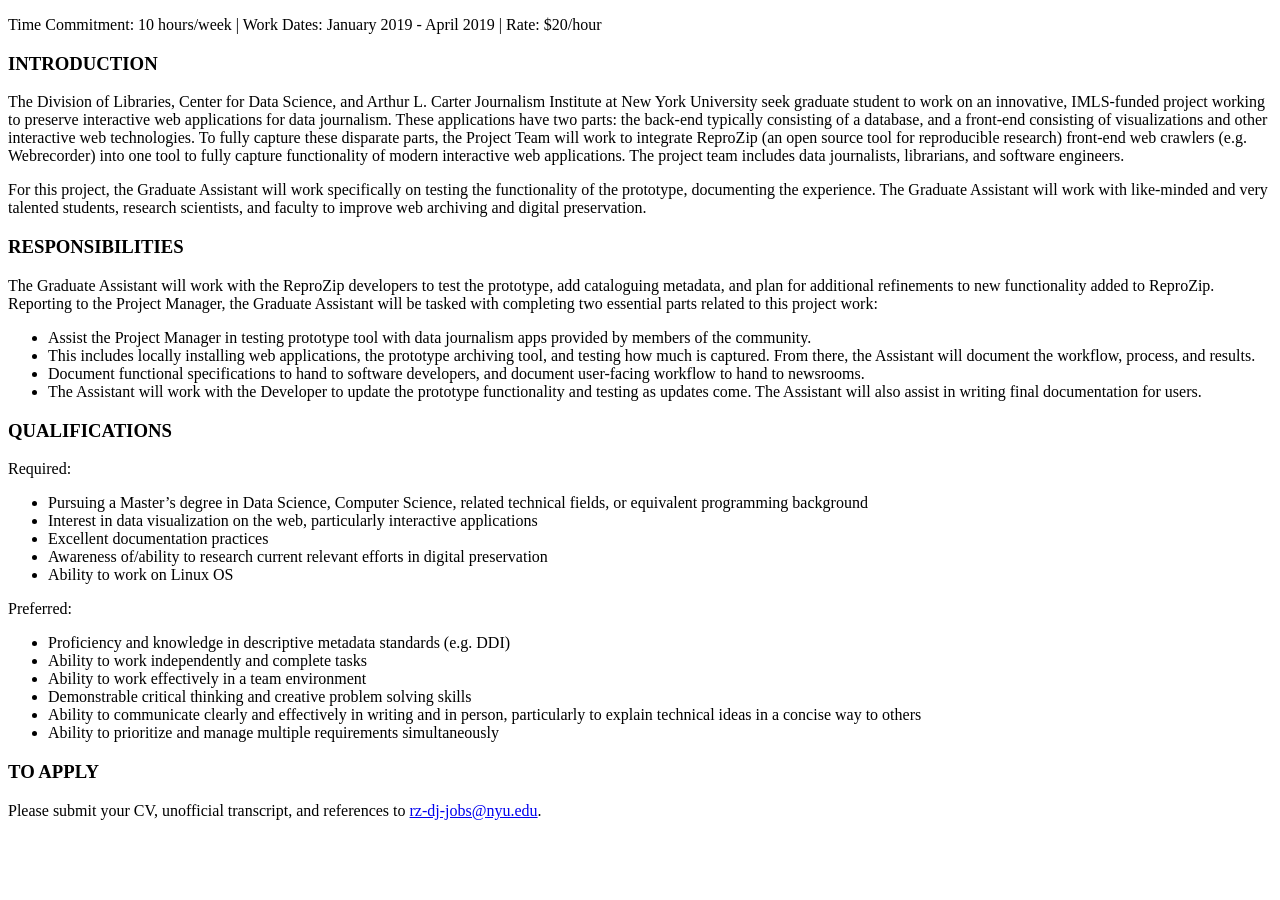
<file: pages/student-assistant.html>
<!--
.. title: News Archiving Graduate Assistant
.. slug: student-assistant
.. date: 2018-06-07 23:26:00 UTC-04:00
.. description: 
.. type: text
-->
<!DOCTYPE html>
<html lang="en">
  <body>

	<p>Time Commitment: 10 hours/week | Work Dates: January 2019 - April 2019 | Rate: $20/hour</p>

	<h3>INTRODUCTION</h3>
	<p>The Division of Libraries, Center for Data Science, and Arthur L. Carter Journalism Institute at New York University seek graduate student to work on an innovative, IMLS-funded project working to preserve interactive web applications for data journalism. These applications have two parts: the back-end typically consisting of a database, and a front-end consisting of visualizations and other interactive web technologies. To fully capture these disparate parts, the Project Team will work to integrate ReproZip (an open source tool for reproducible research) front-end web crawlers (e.g. Webrecorder) into one tool to fully capture functionality of modern interactive web applications. The project team includes data journalists, librarians, and software engineers.</p>

	<p>For this project, the Graduate Assistant will work specifically on testing the functionality of the prototype, documenting the experience. The Graduate Assistant will work with like-minded and very talented students, research scientists, and faculty to improve web archiving and digital preservation.</p>

	<h3>RESPONSIBILITIES</h3>
	<p>The Graduate Assistant will work with the ReproZip developers to test the prototype, add cataloguing metadata, and plan for additional refinements to new functionality added to ReproZip. Reporting to the Project Manager, the Graduate Assistant will be tasked with completing two essential parts related to this project work:</p>
	
	<ul>
		<li>Assist the Project Manager in testing prototype tool with data journalism apps provided by members of the community.</li>
		<li>This includes locally installing web applications, the prototype archiving tool, and testing how much is captured. From there, the Assistant will document the workflow, process, and results.</li>
		<li>Document functional specifications to hand to software developers, and document user-facing workflow to hand to newsrooms.</li>
		<li>The Assistant will work with the Developer to update the prototype functionality and testing as updates come. The Assistant will also assist in writing final documentation for users.</li>
	</ul>

	<h3>QUALIFICATIONS</h3>
	<p>Required:</p>
	<ul>
		<li>Pursuing a Master’s degree in Data Science, Computer Science, related technical fields, or equivalent programming background</li>
		<li>Interest in data visualization on the web, particularly interactive applications</li>
		<li>Excellent documentation practices</li>
		<li>Awareness of/ability to research current relevant efforts in digital preservation</li>
		<li>Ability to work on Linux OS</li>
	</ul>

	<p>Preferred:</p>
	<ul>
		<li>Proficiency and knowledge in descriptive metadata standards (e.g. DDI) </li>
		<li>Ability to work independently and complete tasks</li>
		<li>Ability to work effectively in a team environment</li>
		<li>Demonstrable critical thinking and creative problem solving skills</li>
		<li>Ability to communicate clearly and effectively in writing and in person, particularly to explain technical ideas in a concise way to others</li>
		<li>Ability to prioritize and manage multiple requirements simultaneously</li>
	</ul>

	<h3>TO APPLY</h3>
	<p>Please submit your CV, unofficial transcript, and references to <a href="mailto:rz-dj-jobs@nyu.edu">rz-dj-jobs@nyu.edu</a>.</p>

</body>
</html>
</file>
